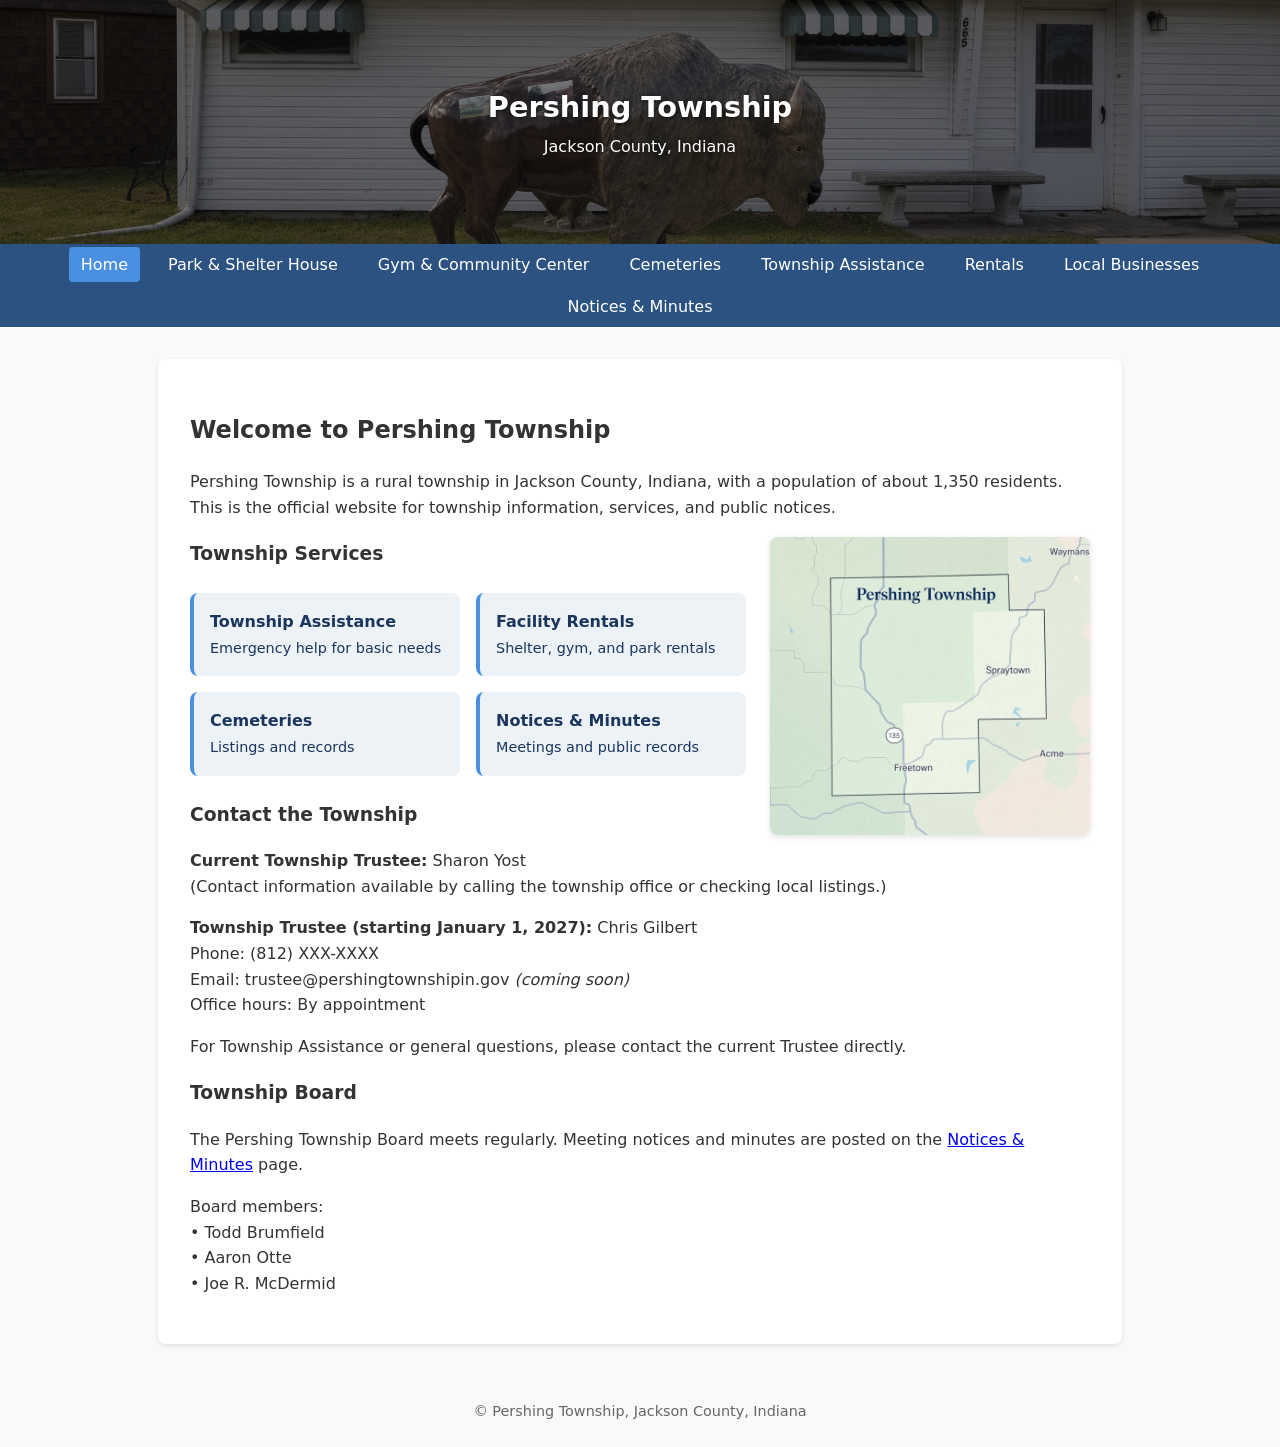
<file: index.html>
<!DOCTYPE html>
<html lang="en">
<head>
  <meta charset="UTF-8">
  <meta name="viewport" content="width=device-width, initial-scale=1.0">
  <title>Pershing Township | Jackson County, Indiana</title>
  <link rel="stylesheet" href="styles.css">
</head>
<body>
  <header>
    <h1>Pershing Township</h1>
    <p style="text-align:center; margin:0.25rem 0 0;">Jackson County, Indiana</p>
  </header>
  <nav>
    <ul>
      <li><a href="index.html" class="active">Home</a></li>
      <li><a href="park.html">Park & Shelter House</a></li>
      <li><a href="gym.html">Gym & Community Center</a></li>
      <li><a href="cemeteries.html">Cemeteries</a></li>
      <li><a href="assistance.html">Township Assistance</a></li>
      <li><a href="rentals.html">Rentals</a></li>
      <li><a href="businesses.html">Local Businesses</a></li>
      <li><a href="notices.html">Notices & Minutes</a></li>
    </ul>
  </nav>
  <main>
    <h2>Welcome to Pershing Township</h2>
    <p>Pershing Township is a rural township in Jackson County, Indiana, with a population of about 1,350 residents. This is the official website for township information, services, and public notices.</p>
    <img src="township-map.jpg" alt="Map of Pershing Township showing Freetown, Spraytown, and surrounding areas" style="float: right; width: 320px; max-width: 45%; margin: 0 0 1.5rem 1.5rem; border-radius: 8px; box-shadow: 0 2px 6px rgba(0,0,0,0.12);">

    <h3>Township Services</h3>
    <div style="display: flex; flex-wrap: wrap; gap: 1rem; margin: 1.5rem 0;">
      <a href="assistance.html" style="flex: 1; min-width: 180px; background: #edf2f7; padding: 1rem; border-radius: 8px; text-decoration: none; color: #1a365d; border-left: 4px solid #4a90e2;">
        <strong>Township Assistance</strong><br>
        <span style="font-size: 0.9rem;">Emergency help for basic needs</span>
      </a>
      <a href="rentals.html" style="flex: 1; min-width: 180px; background: #edf2f7; padding: 1rem; border-radius: 8px; text-decoration: none; color: #1a365d; border-left: 4px solid #4a90e2;">
        <strong>Facility Rentals</strong><br>
        <span style="font-size: 0.9rem;">Shelter, gym, and park rentals</span>
      </a>
      <a href="cemeteries.html" style="flex: 1; min-width: 180px; background: #edf2f7; padding: 1rem; border-radius: 8px; text-decoration: none; color: #1a365d; border-left: 4px solid #4a90e2;">
        <strong>Cemeteries</strong><br>
        <span style="font-size: 0.9rem;">Listings and records</span>
      </a>
      <a href="notices.html" style="flex: 1; min-width: 180px; background: #edf2f7; padding: 1rem; border-radius: 8px; text-decoration: none; color: #1a365d; border-left: 4px solid #4a90e2;">
        <strong>Notices & Minutes</strong><br>
        <span style="font-size: 0.9rem;">Meetings and public records</span>
      </a>
    </div>

    <h3>Contact the Township</h3>
    <p>
      <strong>Current Township Trustee:</strong> Sharon Yost<br>
      (Contact information available by calling the township office or checking local listings.)
    </p>
    <p>
      <strong>Township Trustee (starting January 1, 2027):</strong> Chris Gilbert<br>
      Phone: (812) XXX-XXXX<br>
      Email: trustee@pershingtownshipin.gov <em>(coming soon)</em><br>
      Office hours: By appointment
    </p>
    <p>For Township Assistance or general questions, please contact the current Trustee directly.</p>

    <h3>Township Board</h3>
    <p>The Pershing Township Board meets regularly. Meeting notices and minutes are posted on the <a href="notices.html">Notices & Minutes</a> page.</p>
    <p>
      Board members:<br>
      • Todd Brumfield<br>
      • Aaron Otte<br>
      • Joe R. McDermid
    </p>
  </main>
  <footer>
    &copy; Pershing Township, Jackson County, Indiana
  </footer>
</body>
</html>
</file>
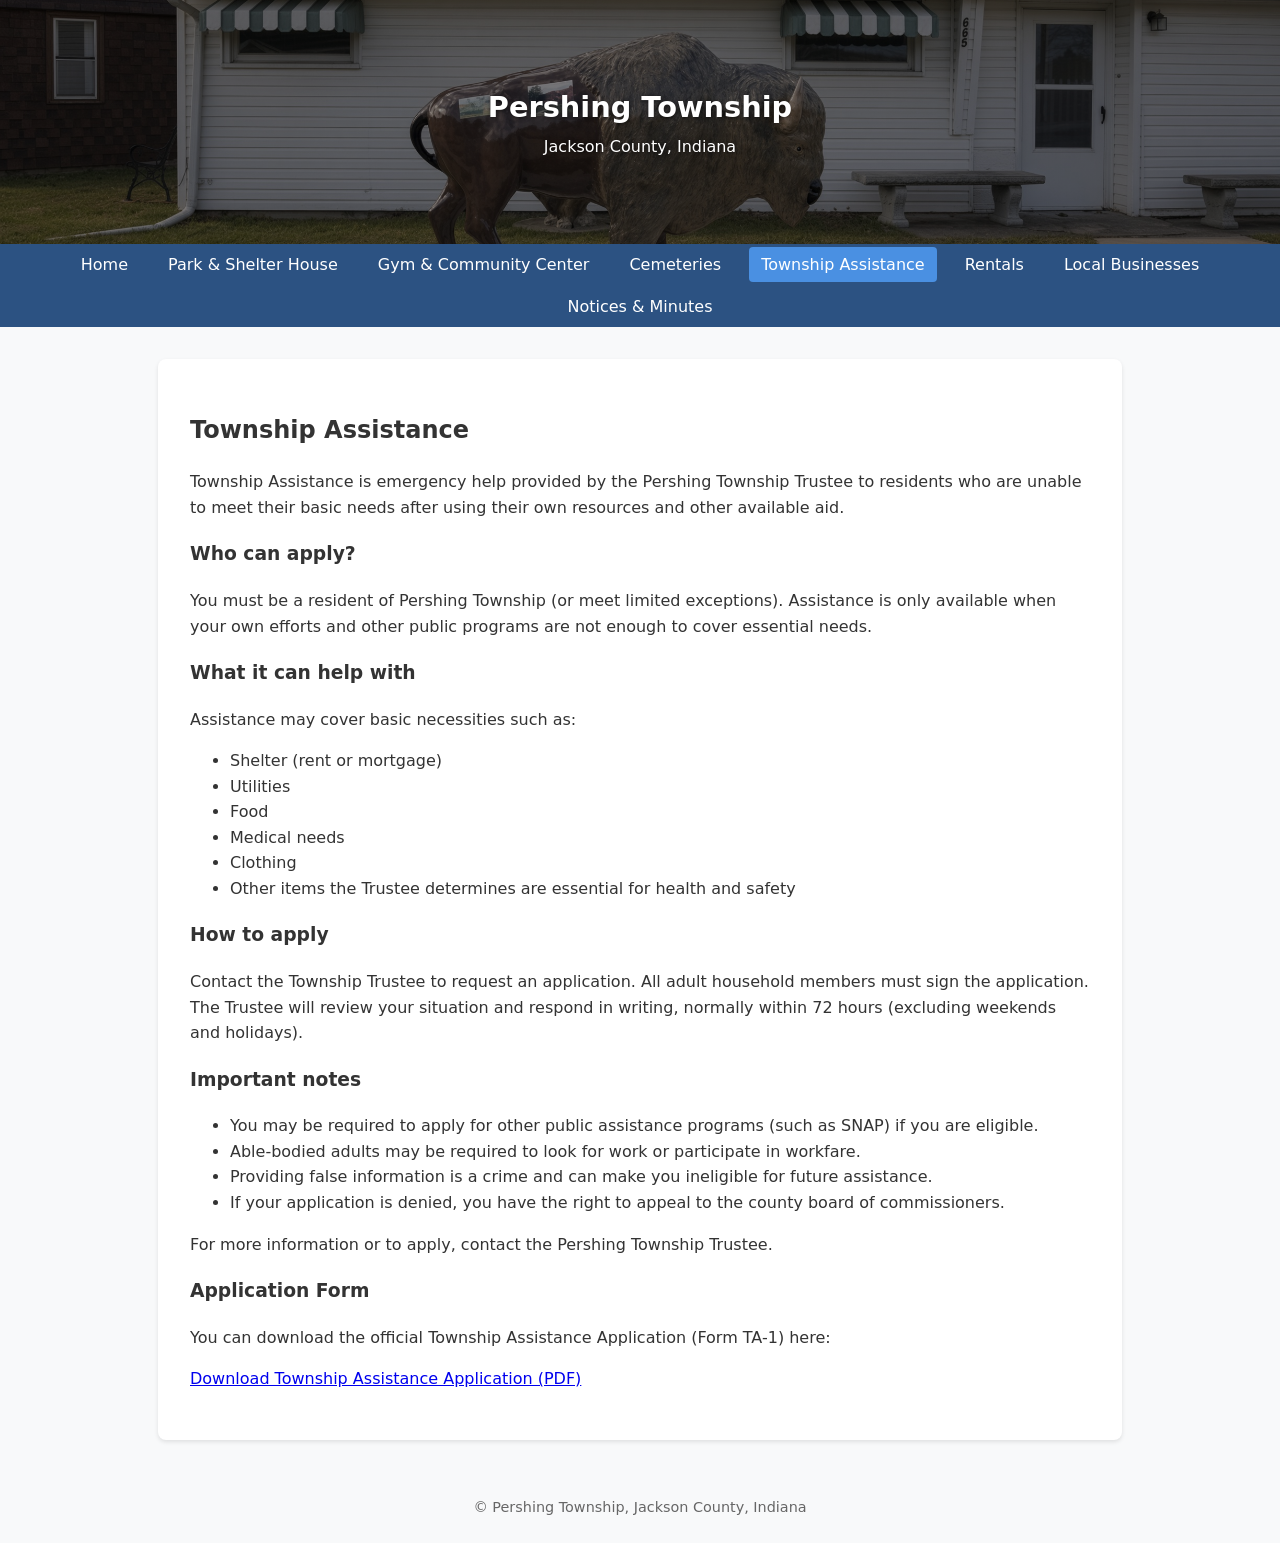
<file: assistance.html>
<!DOCTYPE html>
<html lang="en">
<head>
  <meta charset="UTF-8">
  <meta name="viewport" content="width=device-width, initial-scale=1.0">
  <title>Township Assistance | Pershing Township</title>
  <link rel="stylesheet" href="styles.css">
</head>
<body>
  <header>
    <h1>Pershing Township</h1>
    <p style="text-align:center; margin:0.25rem 0 0;">Jackson County, Indiana</p>
  </header>
  <nav>
    <ul>
      <li><a href="index.html">Home</a></li>
      <li><a href="park.html">Park & Shelter House</a></li>
      <li><a href="gym.html">Gym & Community Center</a></li>
      <li><a href="cemeteries.html">Cemeteries</a></li>
      <li><a href="assistance.html" class="active">Township Assistance</a></li>
      <li><a href="rentals.html">Rentals</a></li>
      <li><a href="businesses.html">Local Businesses</a></li>
      <li><a href="notices.html">Notices & Minutes</a></li>
    </ul>
  </nav>
  <main>
    <h2>Township Assistance</h2>
    <p>Township Assistance is emergency help provided by the Pershing Township Trustee to residents who are unable to meet their basic needs after using their own resources and other available aid.</p>

    <h3>Who can apply?</h3>
    <p>You must be a resident of Pershing Township (or meet limited exceptions). Assistance is only available when your own efforts and other public programs are not enough to cover essential needs.</p>

    <h3>What it can help with</h3>
    <p>Assistance may cover basic necessities such as:</p>
    <ul>
      <li>Shelter (rent or mortgage)</li>
      <li>Utilities</li>
      <li>Food</li>
      <li>Medical needs</li>
      <li>Clothing</li>
      <li>Other items the Trustee determines are essential for health and safety</li>
    </ul>

    <h3>How to apply</h3>
    <p>Contact the Township Trustee to request an application. All adult household members must sign the application. The Trustee will review your situation and respond in writing, normally within 72 hours (excluding weekends and holidays).</p>

    <h3>Important notes</h3>
    <ul>
      <li>You may be required to apply for other public assistance programs (such as SNAP) if you are eligible.</li>
      <li>Able-bodied adults may be required to look for work or participate in workfare.</li>
      <li>Providing false information is a crime and can make you ineligible for future assistance.</li>
      <li>If your application is denied, you have the right to appeal to the county board of commissioners.</li>
    </ul>

    <p>For more information or to apply, contact the Pershing Township Trustee.</p>

    <h3>Application Form</h3>
    <p>You can download the official Township Assistance Application (Form TA-1) here:</p>
    <p><a href="Township-Assistance-Application.pdf" target="_blank" rel="noopener">Download Township Assistance Application (PDF)</a></p>
  </main>
  <footer>
    &copy; Pershing Township, Jackson County, Indiana
  </footer>
</body>
</html>
</file>
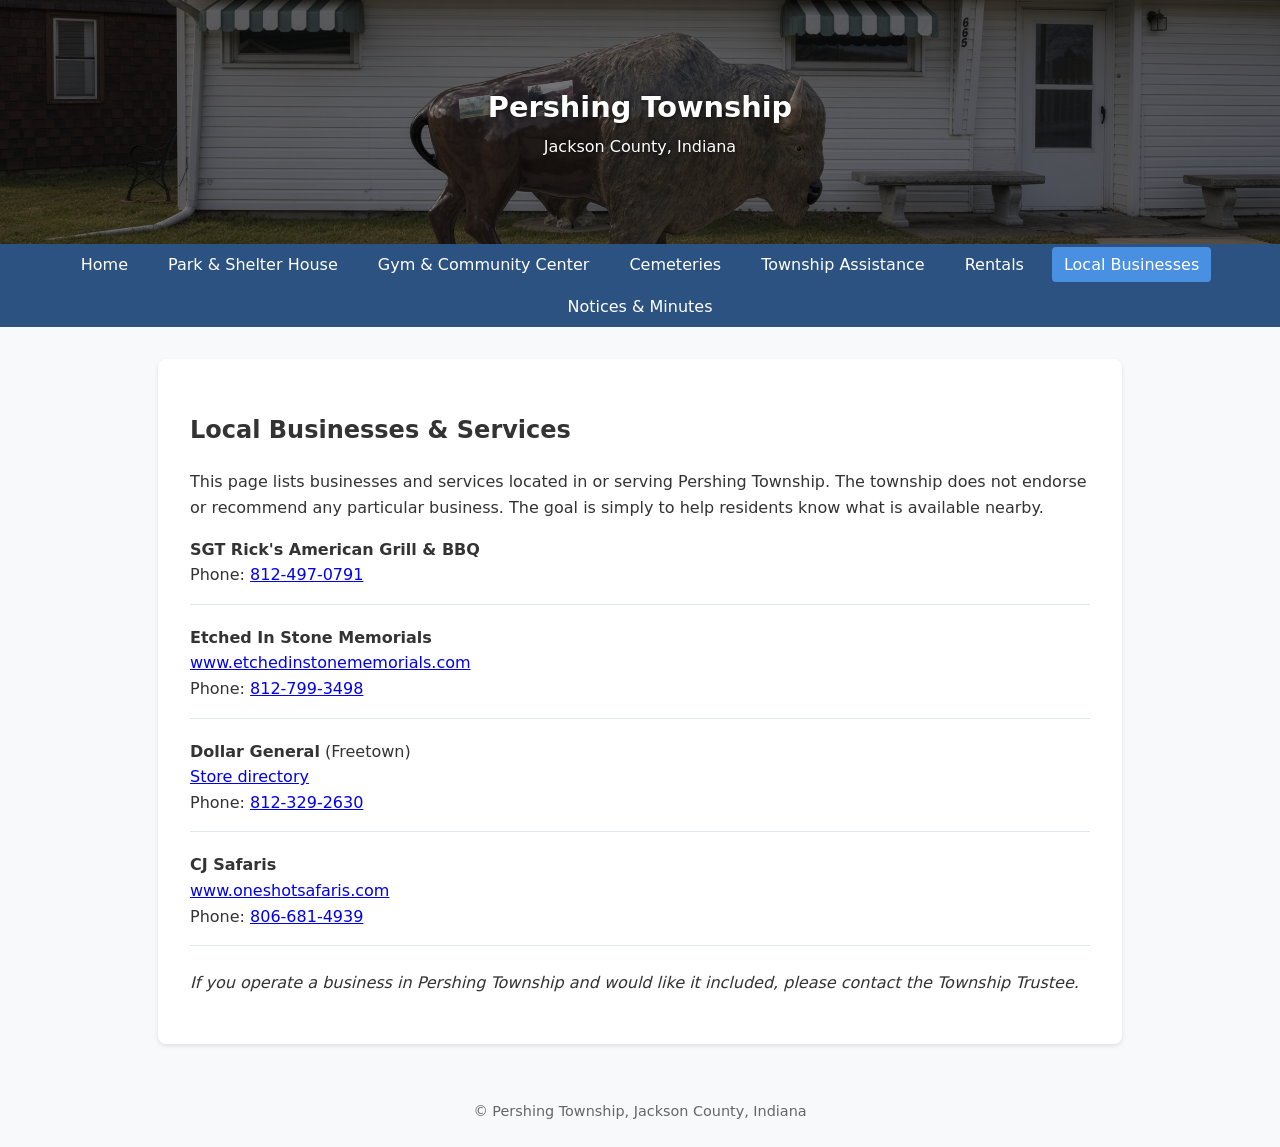
<file: businesses.html>
<!DOCTYPE html>
<html lang="en">
<head>
  <meta charset="UTF-8">
  <meta name="viewport" content="width=device-width, initial-scale=1.0">
  <title>Local Businesses & Services | Pershing Township</title>
  <link rel="stylesheet" href="styles.css">
</head>
<body>
  <header>
    <h1>Pershing Township</h1>
    <p style="text-align:center; margin:0.25rem 0 0;">Jackson County, Indiana</p>
  </header>
  <nav>
    <ul>
      <li><a href="index.html">Home</a></li>
      <li><a href="park.html">Park & Shelter House</a></li>
      <li><a href="gym.html">Gym & Community Center</a></li>
      <li><a href="cemeteries.html">Cemeteries</a></li>
      <li><a href="assistance.html">Township Assistance</a></li>
      <li><a href="rentals.html">Rentals</a></li>
      <li><a href="businesses.html" class="active">Local Businesses</a></li>
      <li><a href="notices.html">Notices & Minutes</a></li>
    </ul>
  </nav>
  <main>
    <h2>Local Businesses & Services</h2>
    <p>This page lists businesses and services located in or serving Pershing Township. The township does not endorse or recommend any particular business. The goal is simply to help residents know what is available nearby.</p>

    <ul style="list-style: none; padding: 0;">
      <li style="margin-bottom: 1.25rem; padding-bottom: 1rem; border-bottom: 1px solid #e2e8f0;">
        <strong>SGT Rick's American Grill & BBQ</strong><br>
        Phone: <a href="tel:8124970791">812-497-0791</a>
      </li>
      <li style="margin-bottom: 1.25rem; padding-bottom: 1rem; border-bottom: 1px solid #e2e8f0;">
        <strong>Etched In Stone Memorials</strong><br>
        <a href="https://www.etchedinstonememorials.com" target="_blank" rel="noopener">www.etchedinstonememorials.com</a><br>
        Phone: <a href="tel:8127993498">812-799-3498</a>
      </li>
      <li style="margin-bottom: 1.25rem; padding-bottom: 1rem; border-bottom: 1px solid #e2e8f0;">
        <strong>Dollar General</strong> (Freetown)<br>
        <a href="https://www.dollargeneral.com/store-directory/in/freetown/20580" target="_blank" rel="noopener">Store directory</a><br>
        Phone: <a href="tel:8123292630">812-329-2630</a>
      </li>
      <li style="margin-bottom: 1.25rem; padding-bottom: 1rem; border-bottom: 1px solid #e2e8f0;">
        <strong>CJ Safaris</strong><br>
        <a href="https://www.oneshotsafaris.com" target="_blank" rel="noopener">www.oneshotsafaris.com</a><br>
        Phone: <a href="tel:8066814939">806-681-4939</a>
      </li>
    </ul>

    <p style="margin-top: 1.5rem;"><em>If you operate a business in Pershing Township and would like it included, please contact the Township Trustee.</em></p>
  </main>
  <footer>
    &copy; Pershing Township, Jackson County, Indiana
  </footer>
</body>
</html>
</file>
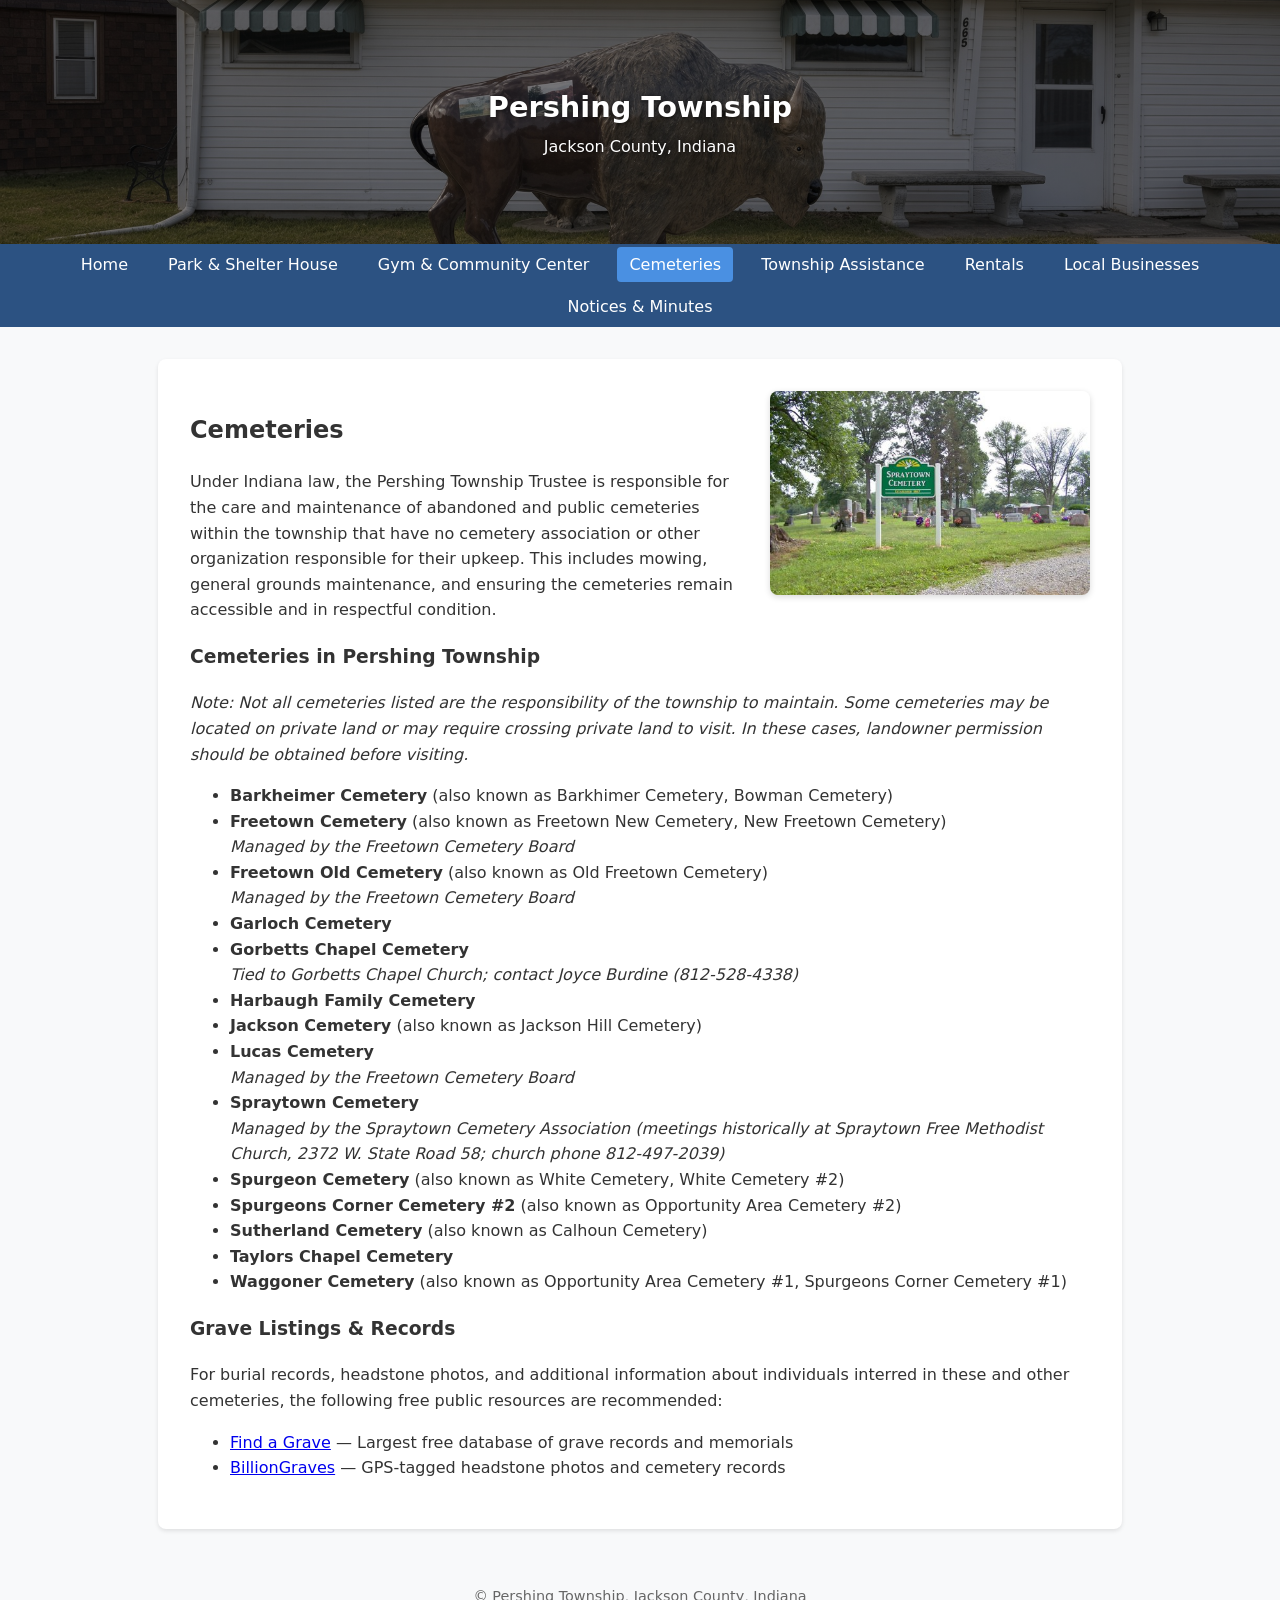
<file: cemeteries.html>
<!DOCTYPE html>
<html lang="en">
<head>
  <meta charset="UTF-8">
  <meta name="viewport" content="width=device-width, initial-scale=1.0">
  <title>Cemeteries | Pershing Township</title>
  <link rel="stylesheet" href="styles.css">
</head>
<body>
  <header>
    <h1>Pershing Township</h1>
    <p style="text-align:center; margin:0.25rem 0 0;">Jackson County, Indiana</p>
  </header>
  <nav>
    <ul>
      <li><a href="index.html">Home</a></li>
      <li><a href="park.html">Park & Shelter House</a></li>
      <li><a href="gym.html">Gym & Community Center</a></li>
      <li><a href="cemeteries.html" class="active">Cemeteries</a></li>
      <li><a href="assistance.html">Township Assistance</a></li>
      <li><a href="rentals.html">Rentals</a></li>
      <li><a href="businesses.html">Local Businesses</a></li>
      <li><a href="notices.html">Notices & Minutes</a></li>
    </ul>
  </nav>
  <main>
    <img src="spraytown-cemetery.jpg" alt="Spraytown Cemetery sign and grounds" style="float: right; width: 320px; max-width: 45%; margin: 0 0 1.5rem 1.5rem; border-radius: 8px; box-shadow: 0 2px 6px rgba(0,0,0,0.15);">

    <h2>Cemeteries</h2>

    <p>Under Indiana law, the Pershing Township Trustee is responsible for the care and maintenance of abandoned and public cemeteries within the township that have no cemetery association or other organization responsible for their upkeep. This includes mowing, general grounds maintenance, and ensuring the cemeteries remain accessible and in respectful condition.</p>

    <h3>Cemeteries in Pershing Township</h3>
    <p><em>Note: Not all cemeteries listed are the responsibility of the township to maintain. Some cemeteries may be located on private land or may require crossing private land to visit. In these cases, landowner permission should be obtained before visiting.</em></p>

    <ul>
      <li><strong>Barkheimer Cemetery</strong> (also known as Barkhimer Cemetery, Bowman Cemetery)</li>
      <li><strong>Freetown Cemetery</strong> (also known as Freetown New Cemetery, New Freetown Cemetery)<br><em>Managed by the Freetown Cemetery Board</em></li>
      <li><strong>Freetown Old Cemetery</strong> (also known as Old Freetown Cemetery)<br><em>Managed by the Freetown Cemetery Board</em></li>
      <li><strong>Garloch Cemetery</strong></li>
      <li><strong>Gorbetts Chapel Cemetery</strong><br><em>Tied to Gorbetts Chapel Church; contact Joyce Burdine (812-528-4338)</em></li>
      <li><strong>Harbaugh Family Cemetery</strong></li>
      <li><strong>Jackson Cemetery</strong> (also known as Jackson Hill Cemetery)</li>
      <li><strong>Lucas Cemetery</strong><br><em>Managed by the Freetown Cemetery Board</em></li>
      <li><strong>Spraytown Cemetery</strong><br><em>Managed by the Spraytown Cemetery Association (meetings historically at Spraytown Free Methodist Church, 2372 W. State Road 58; church phone 812-497-2039)</em></li>
      <li><strong>Spurgeon Cemetery</strong> (also known as White Cemetery, White Cemetery #2)</li>
      <li><strong>Spurgeons Corner Cemetery #2</strong> (also known as Opportunity Area Cemetery #2)</li>
      <li><strong>Sutherland Cemetery</strong> (also known as Calhoun Cemetery)</li>
      <li><strong>Taylors Chapel Cemetery</strong></li>
      <li><strong>Waggoner Cemetery</strong> (also known as Opportunity Area Cemetery #1, Spurgeons Corner Cemetery #1)</li>
    </ul>

    <h3>Grave Listings & Records</h3>
    <p>For burial records, headstone photos, and additional information about individuals interred in these and other cemeteries, the following free public resources are recommended:</p>
    <ul>
      <li><a href="https://www.findagrave.com" target="_blank" rel="noopener">Find a Grave</a> — Largest free database of grave records and memorials</li>
      <li><a href="https://billiongraves.com" target="_blank" rel="noopener">BillionGraves</a> — GPS-tagged headstone photos and cemetery records</li>
    </ul>
  </main>
  <footer>
    &copy; Pershing Township, Jackson County, Indiana
  </footer>
</body>
</html>
</file>
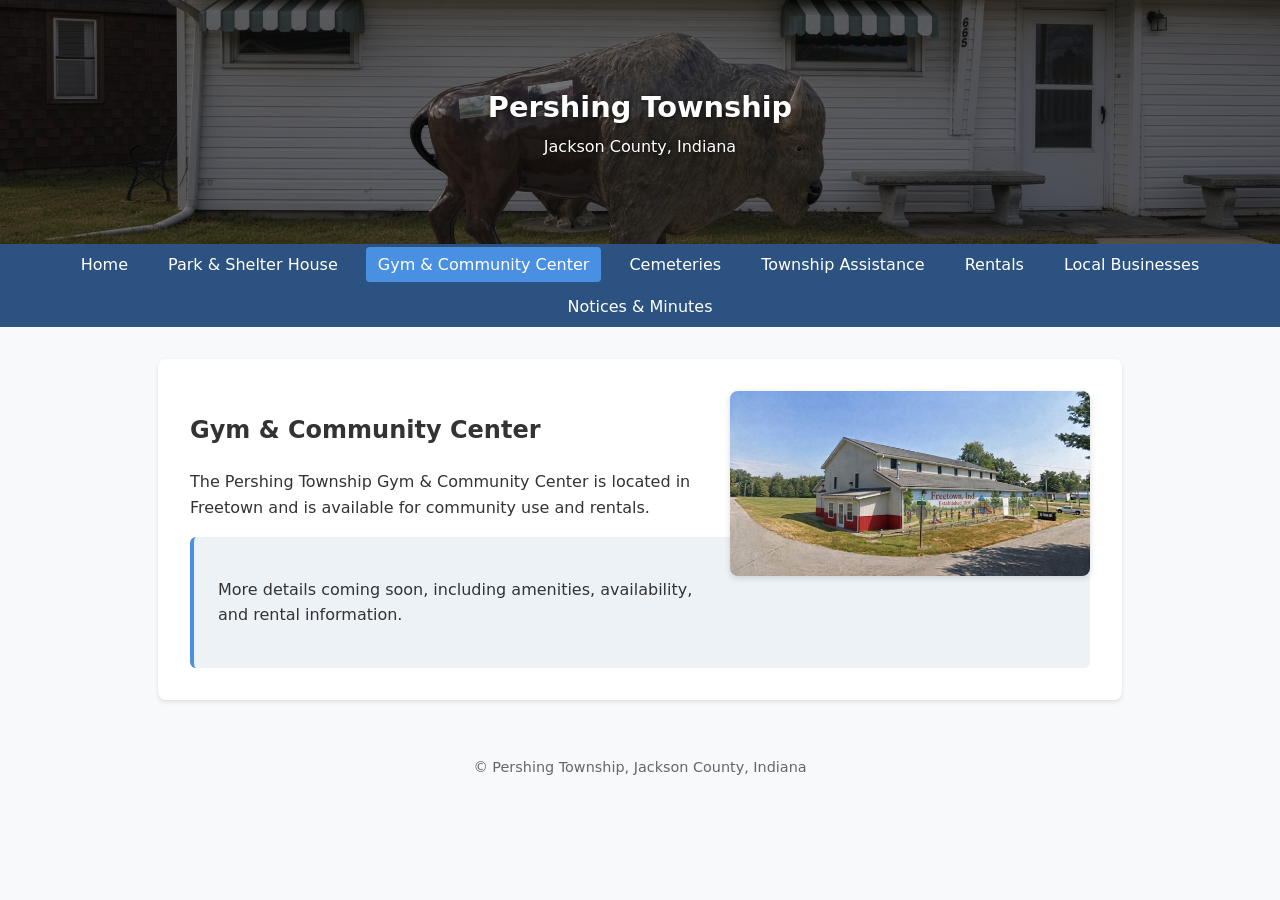
<file: gym.html>
<!DOCTYPE html>
<html lang="en">
<head>
  <meta charset="UTF-8">
  <meta name="viewport" content="width=device-width, initial-scale=1.0">
  <title>Gym & Community Center | Pershing Township</title>
  <link rel="stylesheet" href="styles.css">
</head>
<body>
  <header>
    <h1>Pershing Township</h1>
    <p style="text-align:center; margin:0.25rem 0 0;">Jackson County, Indiana</p>
  </header>
  <nav>
    <ul>
      <li><a href="index.html">Home</a></li>
      <li><a href="park.html">Park & Shelter House</a></li>
      <li><a href="gym.html" class="active">Gym & Community Center</a></li>
      <li><a href="cemeteries.html">Cemeteries</a></li>
      <li><a href="assistance.html">Township Assistance</a></li>
      <li><a href="rentals.html">Rentals</a></li>
      <li><a href="businesses.html">Local Businesses</a></li>
      <li><a href="notices.html">Notices & Minutes</a></li>
    </ul>
  </nav>
  <main>
    <img src="gym.jpg" alt="Pershing Township Gym & Community Center in Freetown" style="float: right; width: 360px; max-width: 48%; margin: 0 0 1.5rem 1.5rem; border-radius: 8px; box-shadow: 0 2px 6px rgba(0,0,0,0.15);">

    <h2>Gym & Community Center</h2>
    <p>The Pershing Township Gym & Community Center is located in Freetown and is available for community use and rentals.</p>
    <div class="placeholder">
      <p>More details coming soon, including amenities, availability, and rental information.</p>
    </div>
  </main>
  <footer>
    &copy; Pershing Township, Jackson County, Indiana
  </footer>
</body>
</html>
</file>
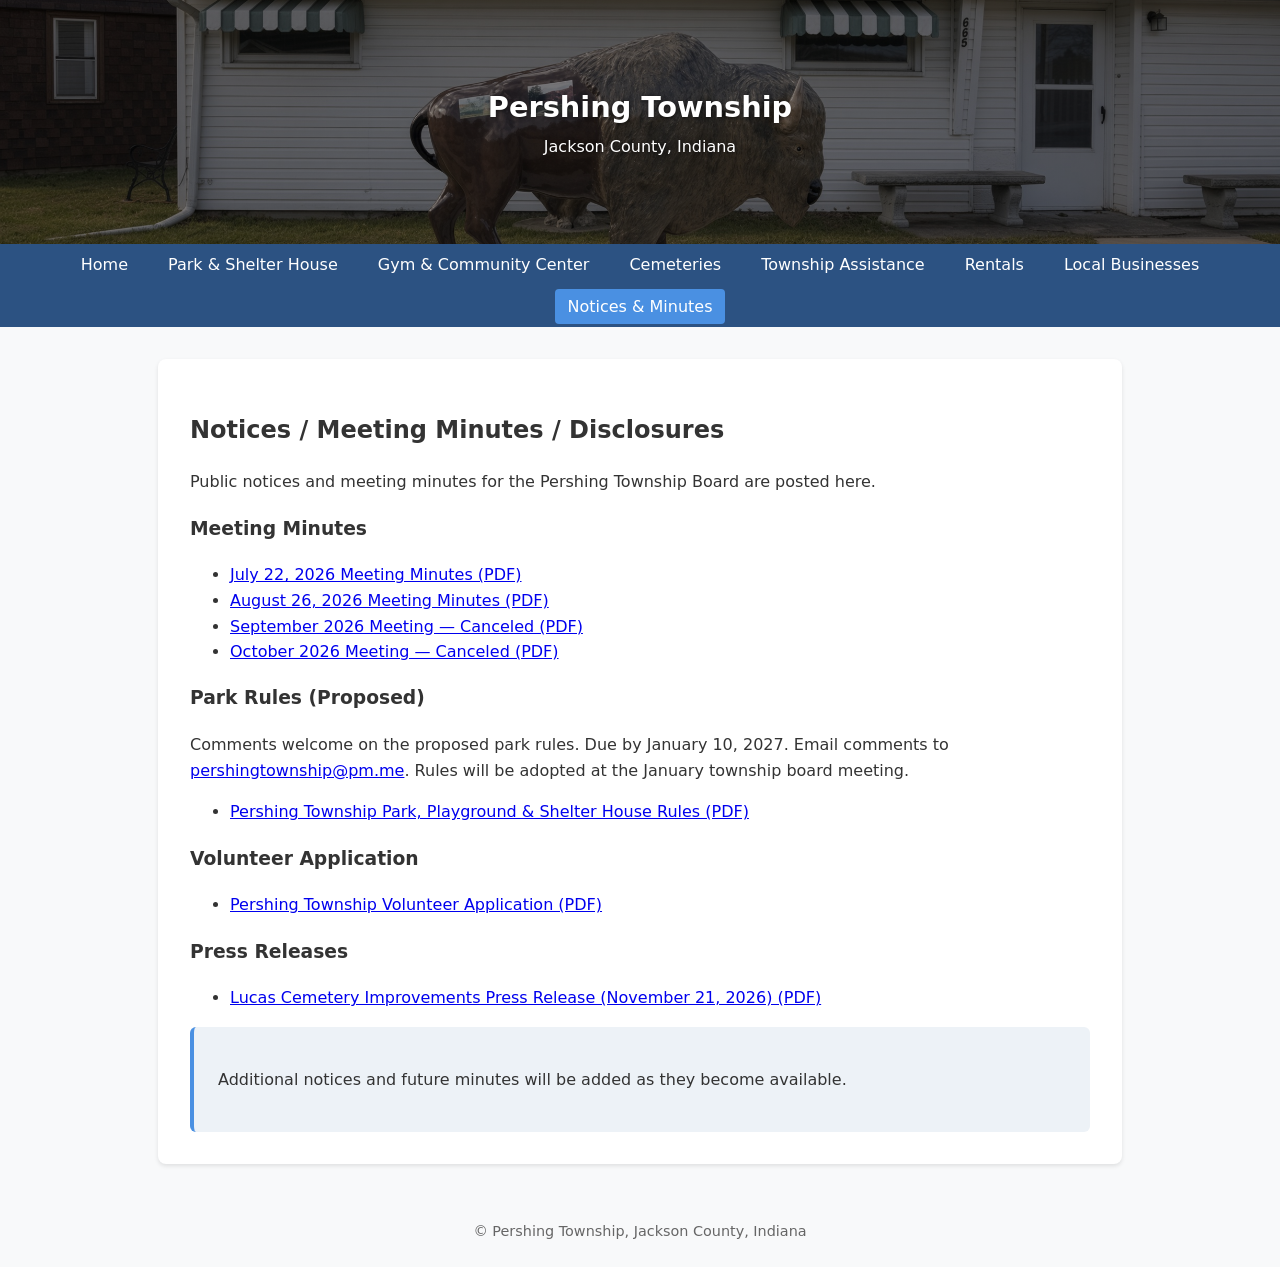
<file: notices.html>
<!DOCTYPE html>
<html lang="en">
<head>
  <meta charset="UTF-8">
  <meta name="viewport" content="width=device-width, initial-scale=1.0">
  <title>Notices & Minutes | Pershing Township</title>
  <link rel="stylesheet" href="styles.css">
</head>
<body>
  <header>
    <h1>Pershing Township</h1>
    <p style="text-align:center; margin:0.25rem 0 0;">Jackson County, Indiana</p>
  </header>
  <nav>
    <ul>
      <li><a href="index.html">Home</a></li>
      <li><a href="park.html">Park & Shelter House</a></li>
      <li><a href="gym.html">Gym & Community Center</a></li>
      <li><a href="cemeteries.html">Cemeteries</a></li>
      <li><a href="assistance.html">Township Assistance</a></li>
      <li><a href="rentals.html">Rentals</a></li>
      <li><a href="businesses.html">Local Businesses</a></li>
      <li><a href="notices.html" class="active">Notices & Minutes</a></li>
    </ul>
  </nav>
  <main>
    <h2>Notices / Meeting Minutes / Disclosures</h2>
    <p>Public notices and meeting minutes for the Pershing Township Board are posted here.</p>

    <h3>Meeting Minutes</h3>
    <ul>
      <li><a href="minutes-2026-07-22.pdf" target="_blank" rel="noopener">July 22, 2026 Meeting Minutes (PDF)</a></li>
      <li><a href="minutes-2026-08-26.pdf" target="_blank" rel="noopener">August 26, 2026 Meeting Minutes (PDF)</a></li>
      <li><a href="minutes-2026-09.pdf" target="_blank" rel="noopener">September 2026 Meeting — Canceled (PDF)</a></li>
      <li><a href="minutes-2026-10.pdf" target="_blank" rel="noopener">October 2026 Meeting — Canceled (PDF)</a></li>
    </ul>

    <h3>Park Rules (Proposed)</h3>
    <p>Comments welcome on the proposed park rules. Due by January 10, 2027. Email comments to <a href="mailto:pershingtownship@pm.me">pershingtownship@pm.me</a>. Rules will be adopted at the January township board meeting.</p>
    <ul>
      <li><a href="Park-Rules.pdf" target="_blank" rel="noopener">Pershing Township Park, Playground & Shelter House Rules (PDF)</a></li>
    </ul>

    <h3>Volunteer Application</h3>
    <ul>
      <li><a href="Volunteer-Application.pdf" target="_blank" rel="noopener">Pershing Township Volunteer Application (PDF)</a></li>
    </ul>

    <h3>Press Releases</h3>
    <ul>
      <li><a href="Lucas-Cemetery-Improvements.pdf" target="_blank" rel="noopener">Lucas Cemetery Improvements Press Release (November 21, 2026) (PDF)</a></li>
    </ul>

    <div class="placeholder">
      <p>Additional notices and future minutes will be added as they become available.</p>
    </div>
  </main>
  <footer>
    &copy; Pershing Township, Jackson County, Indiana
  </footer>
</body>
</html>
</file>
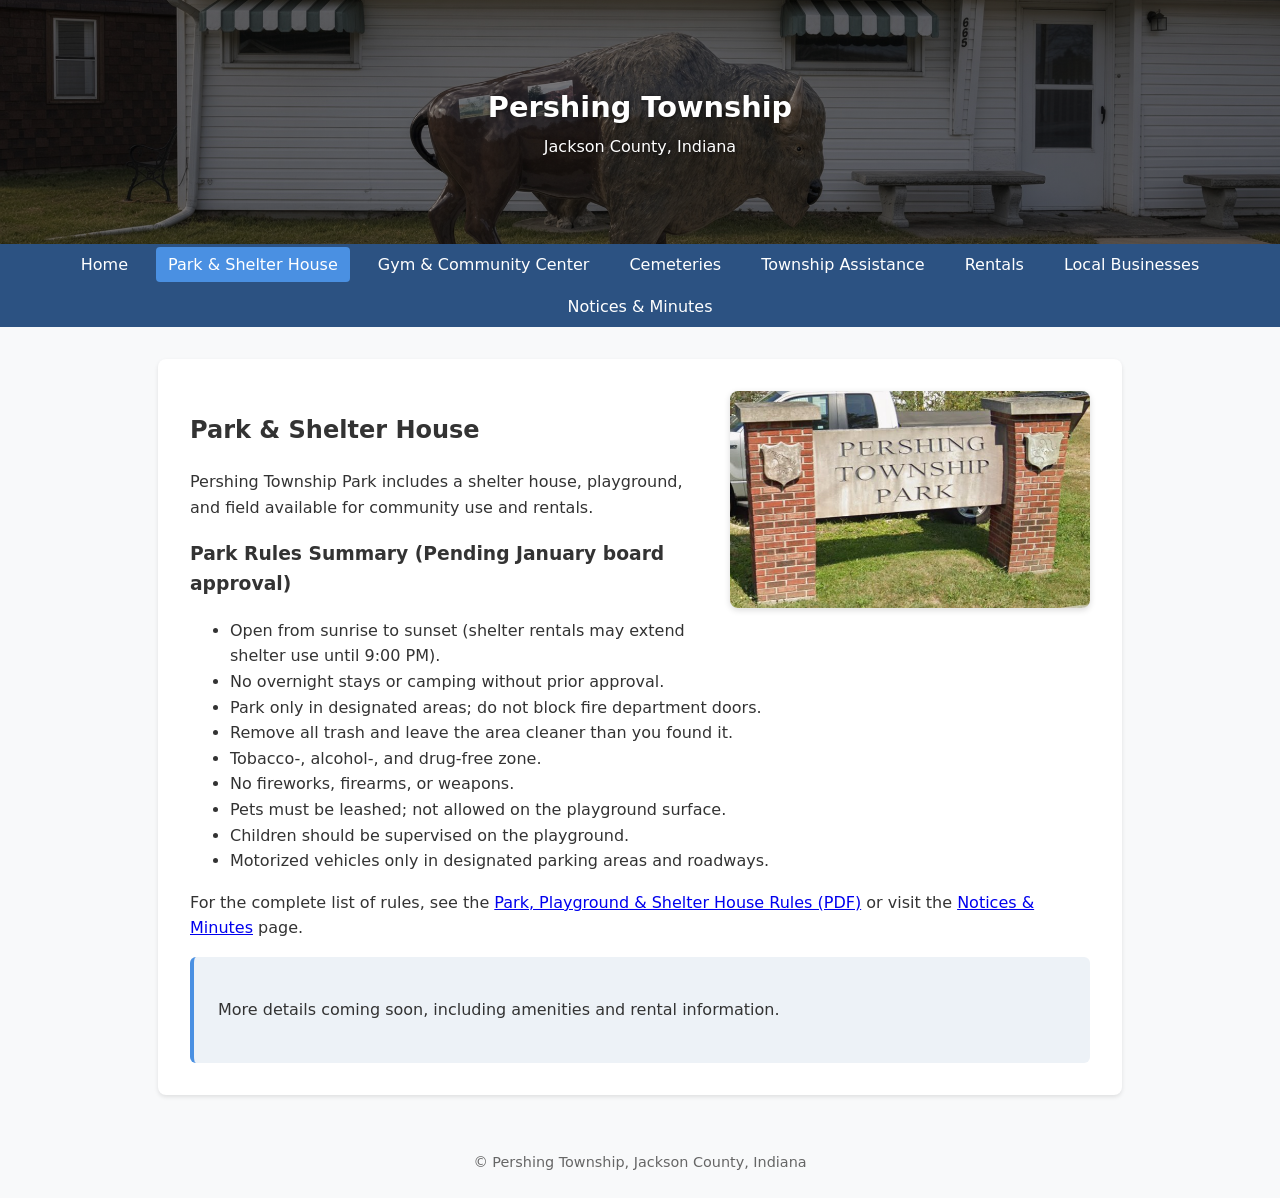
<file: park.html>
<!DOCTYPE html>
<html lang="en">
<head>
  <meta charset="UTF-8">
  <meta name="viewport" content="width=device-width, initial-scale=1.0">
  <title>Park & Shelter House | Pershing Township</title>
  <link rel="stylesheet" href="styles.css">
</head>
<body>
  <header>
    <h1>Pershing Township</h1>
    <p style="text-align:center; margin:0.25rem 0 0;">Jackson County, Indiana</p>
  </header>
  <nav>
    <ul>
      <li><a href="index.html">Home</a></li>
      <li><a href="park.html" class="active">Park & Shelter House</a></li>
      <li><a href="gym.html">Gym & Community Center</a></li>
      <li><a href="cemeteries.html">Cemeteries</a></li>
      <li><a href="assistance.html">Township Assistance</a></li>
      <li><a href="rentals.html">Rentals</a></li>
      <li><a href="businesses.html">Local Businesses</a></li>
      <li><a href="notices.html">Notices & Minutes</a></li>
    </ul>
  </nav>
  <main>
    <img src="park-sign.jpg" alt="Pershing Township Park sign" style="float: right; width: 360px; max-width: 48%; margin: 0 0 1.5rem 1.5rem; border-radius: 8px; box-shadow: 0 2px 6px rgba(0,0,0,0.15);">

    <h2>Park & Shelter House</h2>
    <p>Pershing Township Park includes a shelter house, playground, and field available for community use and rentals.</p>
    <h3>Park Rules Summary (Pending January board approval)</h3>
    <ul>
      <li>Open from sunrise to sunset (shelter rentals may extend shelter use until 9:00 PM).</li>
      <li>No overnight stays or camping without prior approval.</li>
      <li>Park only in designated areas; do not block fire department doors.</li>
      <li>Remove all trash and leave the area cleaner than you found it.</li>
      <li>Tobacco-, alcohol-, and drug-free zone.</li>
      <li>No fireworks, firearms, or weapons.</li>
      <li>Pets must be leashed; not allowed on the playground surface.</li>
      <li>Children should be supervised on the playground.</li>
      <li>Motorized vehicles only in designated parking areas and roadways.</li>
    </ul>
    <p>For the complete list of rules, see the <a href="Park-Rules.pdf" target="_blank" rel="noopener">Park, Playground & Shelter House Rules (PDF)</a> or visit the <a href="notices.html">Notices & Minutes</a> page.</p>

    <div class="placeholder">
      <p>More details coming soon, including amenities and rental information.</p>
    </div>
  </main>
  <footer>
    &copy; Pershing Township, Jackson County, Indiana
  </footer>
</body>
</html>
</file>
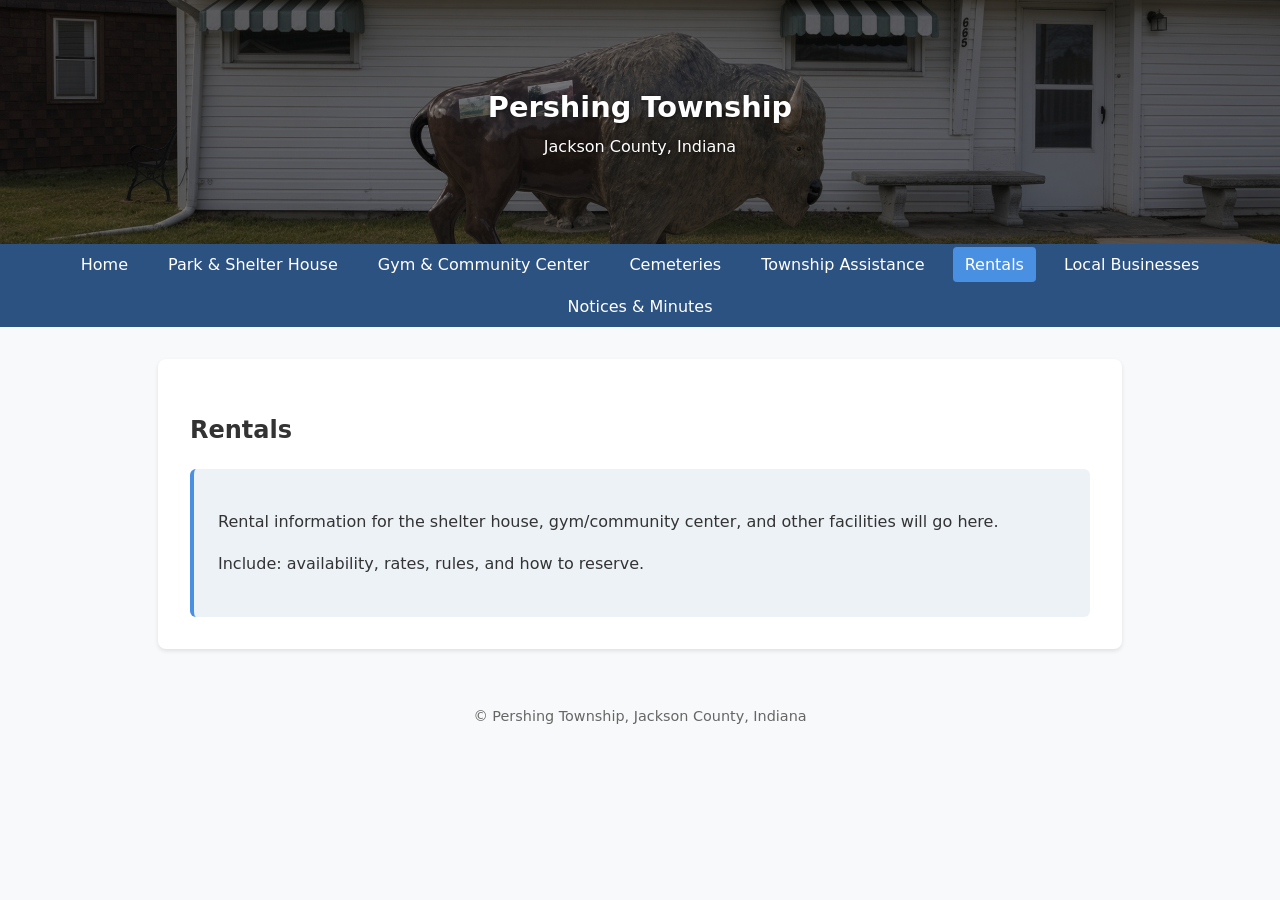
<file: rentals.html>
<!DOCTYPE html>
<html lang="en">
<head>
  <meta charset="UTF-8">
  <meta name="viewport" content="width=device-width, initial-scale=1.0">
  <title>Rentals | Pershing Township</title>
  <link rel="stylesheet" href="styles.css">
</head>
<body>
  <header>
    <h1>Pershing Township</h1>
    <p style="text-align:center; margin:0.25rem 0 0;">Jackson County, Indiana</p>
  </header>
  <nav>
    <ul>
      <li><a href="index.html">Home</a></li>
      <li><a href="park.html">Park & Shelter House</a></li>
      <li><a href="gym.html">Gym & Community Center</a></li>
      <li><a href="cemeteries.html">Cemeteries</a></li>
      <li><a href="assistance.html">Township Assistance</a></li>
      <li><a href="rentals.html" class="active">Rentals</a></li>
      <li><a href="businesses.html">Local Businesses</a></li>
      <li><a href="notices.html">Notices & Minutes</a></li>
    </ul>
  </nav>
  <main>
    <h2>Rentals</h2>
    <div class="placeholder">
      <p>Rental information for the shelter house, gym/community center, and other facilities will go here.</p>
      <p>Include: availability, rates, rules, and how to reserve.</p>
    </div>
  </main>
  <footer>
    &copy; Pershing Township, Jackson County, Indiana
  </footer>
</body>
</html>
</file>
<file: styles.css>
/* Basic styles for Pershing Township website */
body {
  font-family: system-ui, -apple-system, BlinkMacSystemFont, 'Segoe UI', Roboto, sans-serif;
  line-height: 1.6;
  margin: 0;
  padding: 0;
  color: #333;
  background: #f8f9fa;
}

header {
  background: linear-gradient(rgba(0, 0, 0, 0.45), rgba(0, 0, 0, 0.45)), url("header-bg.jpg") center/cover no-repeat;
  color: white;
  padding: 2rem 0;
  min-height: 180px;
  display: flex;
  flex-direction: column;
  justify-content: center;
  text-shadow: 0 1px 4px rgba(0,0,0,0.6);
}

header h1 {
  margin: 0;
  text-align: center;
  font-size: 1.8rem;
}

nav {
  background: #2c5282;
  padding: 0.5rem 0;
}

nav ul {
  list-style: none;
  margin: 0;
  padding: 0;
  display: flex;
  flex-wrap: wrap;
  justify-content: center;
  gap: 1rem;
}

nav a {
  color: white;
  text-decoration: none;
  padding: 0.5rem 0.75rem;
  border-radius: 4px;
}

nav a:hover,
nav a.active {
  background: #4a90e2;
}

main {
  max-width: 900px;
  margin: 2rem auto;
  padding: 0 1rem;
  background: white;
  border-radius: 8px;
  box-shadow: 0 2px 4px rgba(0,0,0,0.1);
  padding: 2rem;
}

footer {
  text-align: center;
  padding: 1.5rem;
  color: #666;
  font-size: 0.9rem;
}

.placeholder {
  background: #edf2f7;
  padding: 1.5rem;
  border-radius: 6px;
  border-left: 4px solid #4a90e2;
}
</file>
